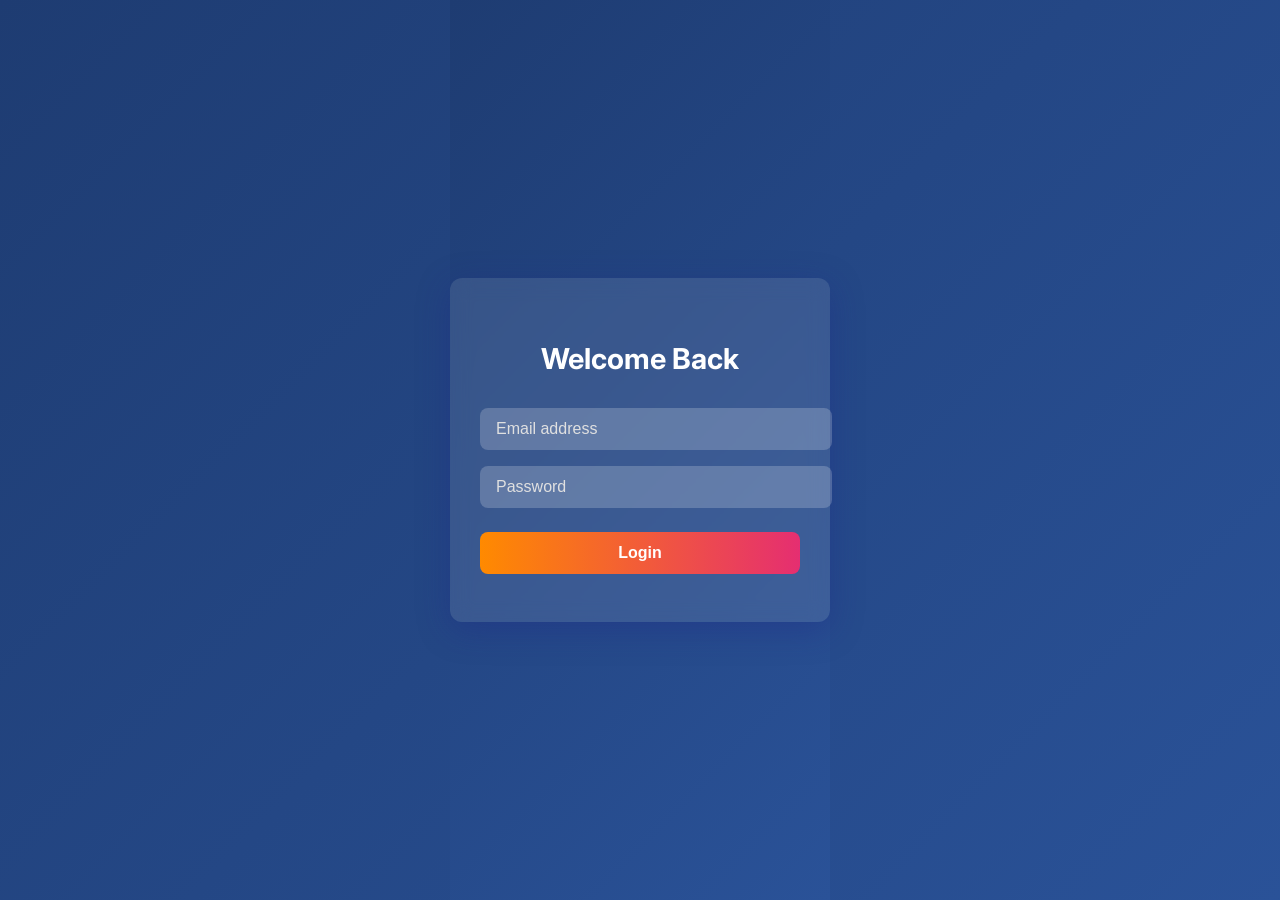
<file: index.html>
<!DOCTYPE html>
<html lang="en">
<head>
  <meta charset="UTF-8" />
  <meta http-equiv="X-UA-Compatible" content="IE=edge" />
  <meta name="viewport" content="width=device-width, initial-scale=1.0" />
  <title>Secure Login Portal</title>
  <meta name="description" content="A modern, glassmorphic login portal with smooth animations and responsive design." />
  <link href="https://fonts.googleapis.com/css2?family=Inter:wght@400;600;700&display=swap" rel="stylesheet" />
  <link rel="stylesheet" href="style.css" />
</head>
<body>
  <div class="login-card">
    <h2>Welcome Back</h2>
    <form id="loginForm" novalidate>
      <input type="email" id="email" placeholder="Email address" required />
      <input type="password" id="password" placeholder="Password" required />
      <button type="submit">Login</button>
      <div class="error" id="errorMsg" aria-live="assertive"></div>
    </form>
  </div>
  <div id="dashboard" class="dashboard" style="display:none;">
    <h3>Business Dashboard</h3>
    <p>Confidential data visible only to the Business Head.</p>
  </div>
  <script src="script.js"></script>
</body>
</html>
</file>
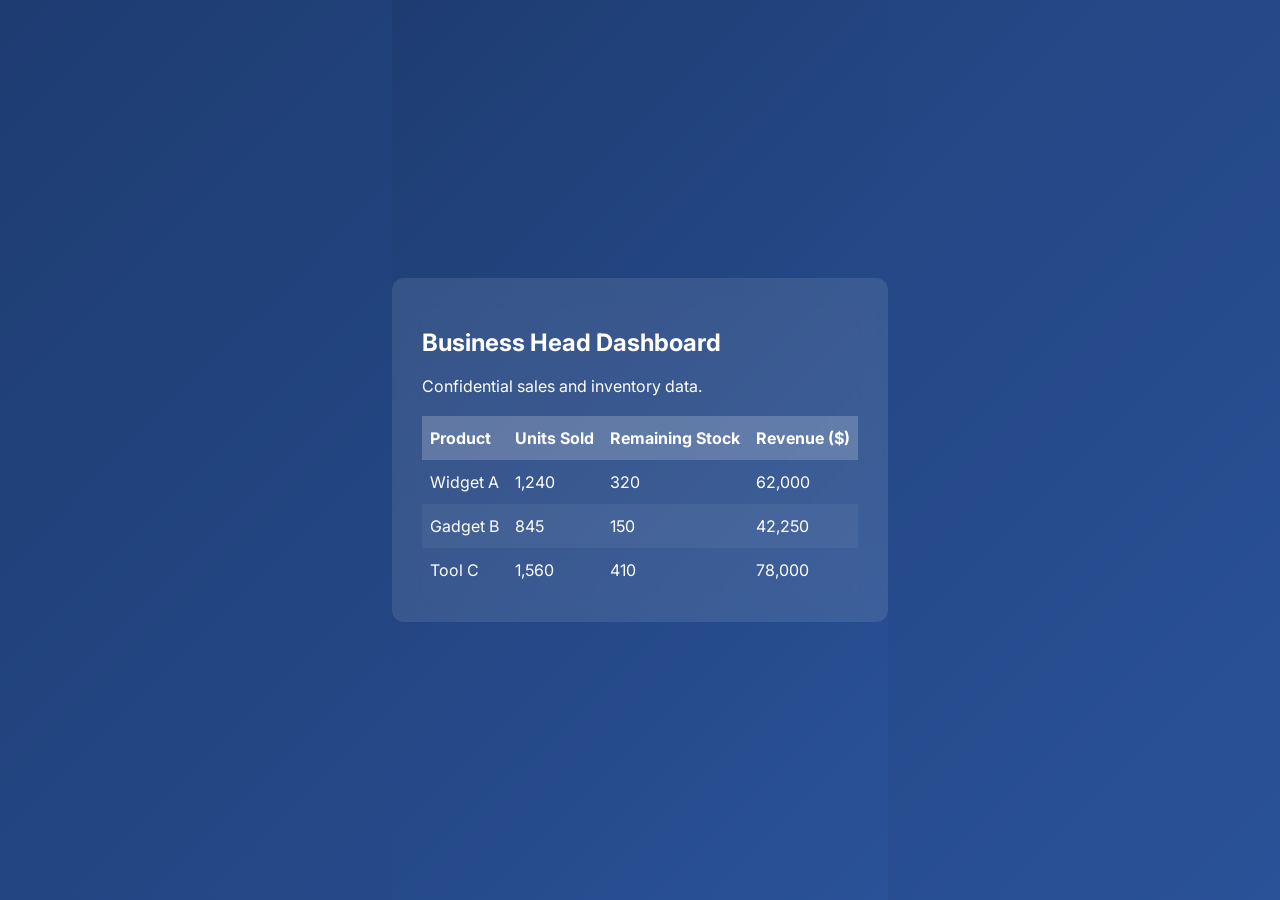
<file: dashboard.html>
<!DOCTYPE html>
<html lang="en">
<head>
  <meta charset="UTF-8" />
  <meta http-equiv="X-UA-Compatible" content="IE=edge" />
  <meta name="viewport" content="width=device-width, initial-scale=1.0" />
  <title>Business Dashboard</title>
  <meta name="description" content="Dashboard showing confidential business data for the Business Head." />
  <link href="https://fonts.googleapis.com/css2?family=Inter:wght@400;600;700&display=swap" rel="stylesheet" />
  <link rel="stylesheet" href="style.css" />
  <style>
    .dashboard-container {
      max-width: 900px;
      margin: 40px auto;
      background: rgba(255,255,255,0.1);
      backdrop-filter: blur(12px);
      border-radius: 12px;
      padding: 30px;
      color: #fff;
    }
    table {
      width: 100%;
      border-collapse: collapse;
      margin-top: 20px;
    }
    th, td {
      padding: 12px 8px;
      text-align: left;
    }
    th {
      background: rgba(255,255,255,0.2);
    }
    tr:nth-child(even) {
      background: rgba(255,255,255,0.05);
    }
  </style>
</head>
<body>
  <div class="dashboard-container">
    <h2>Business Head Dashboard</h2>
    <p>Confidential sales and inventory data.</p>
    <table>
      <thead>
        <tr>
          <th>Product</th>
          <th>Units Sold</th>
          <th>Remaining Stock</th>
          <th>Revenue ($)</th>
        </tr>
      </thead>
      <tbody>
        <tr>
          <td>Widget A</td>
          <td>1,240</td>
          <td>320</td>
          <td>62,000</td>
        </tr>
        <tr>
          <td>Gadget B</td>
          <td>845</td>
          <td>150</td>
          <td>42,250</td>
        </tr>
        <tr>
          <td>Tool C</td>
          <td>1,560</td>
          <td>410</td>
          <td>78,000</td>
        </tr>
      </tbody>
    </table>
  </div>
</body>
</html>
</file>
<file: style.css>
/* style.css */
/* Gradient background and centered login card */
html, body {
  height: 100%;
  margin: 0;
  font-family: 'Inter', sans-serif;
  background: linear-gradient(135deg, #1e3c72, #2a5298);
  display: flex;
  justify-content: center;
  align-items: center;
  color: #fff;
}

/* Glassmorphism card */
.login-card {
  background: rgba(255, 255, 255, 0.1);
  border-radius: 12px;
  padding: 40px 30px;
  width: 320px;
  backdrop-filter: blur(10px);
  box-shadow: 0 8px 32px 0 rgba(31, 38, 135, 0.37);
  text-align: center;
}

.login-card h2 {
  margin-bottom: 24px;
  font-size: 1.8rem;
  color: #fff;
}

.login-card input {
  width: 100%;
  padding: 12px 16px;
  margin: 8px 0;
  border: none;
  border-radius: 8px;
  background: rgba(255,255,255,0.2);
  color: #fff;
  font-size: 1rem;
  outline: none;
}

.login-card input::placeholder {
  color: #e0e0e0;
}

.login-card button {
  width: 100%;
  padding: 12px;
  margin-top: 16px;
  border: none;
  border-radius: 8px;
  background: linear-gradient(90deg, #ff8a00, #e52e71);
  color: #fff;
  font-weight: bold;
  font-size: 1rem;
  cursor: pointer;
  transition: transform 0.2s ease, background 0.3s;
}

.login-card button:hover {
  transform: translateY(-2px);
  background: linear-gradient(90deg, #e52e71, #ff8a00);
}

/* Simple error message */
.error {
  color: #ff6b6b;
  font-size: 0.9rem;
  margin-top: 8px;
}
</file>
